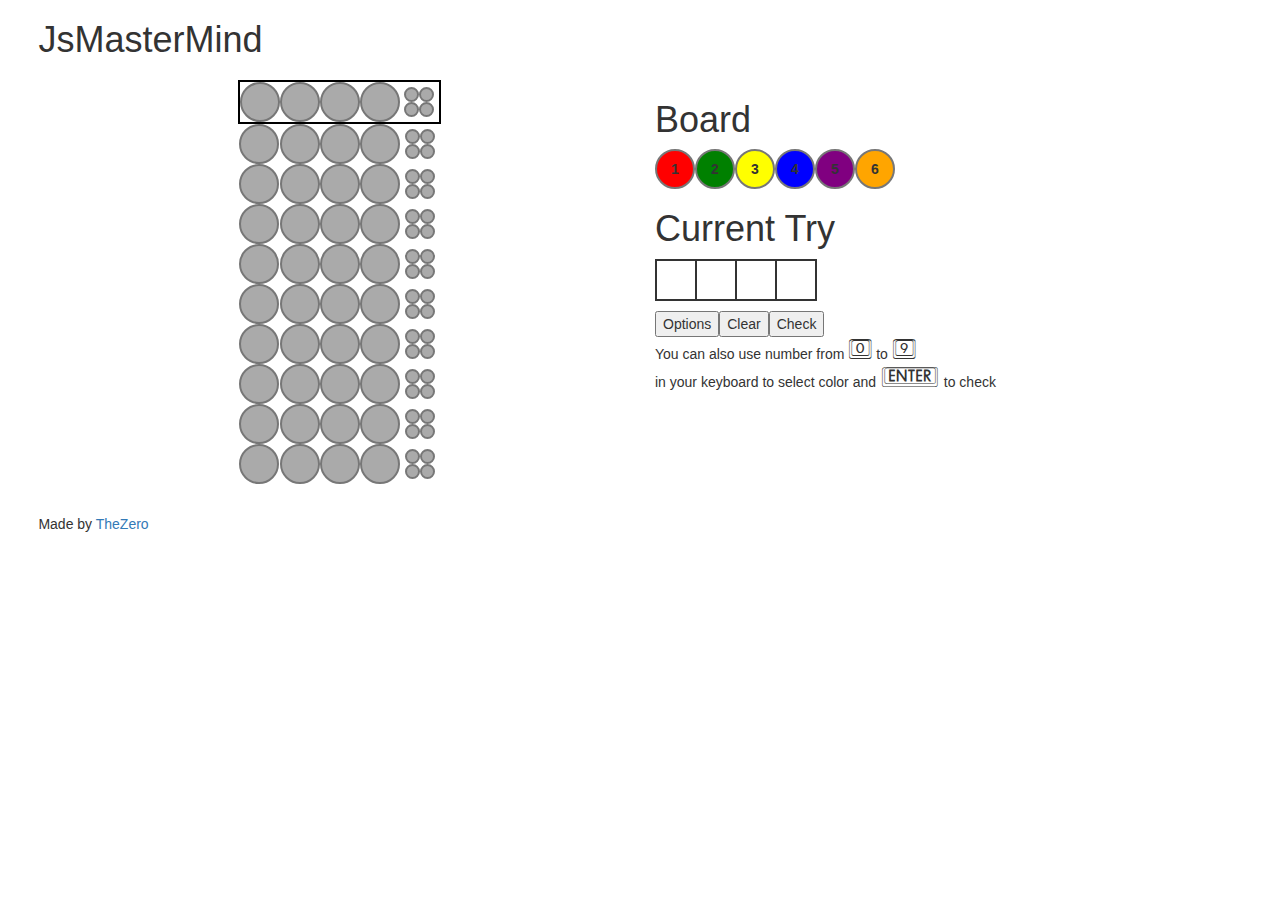
<file: index.html>
<!DOCTYPE html>
<html>
<head>
	<title>Mastermind</title>
	<meta http-equiv="content-type" content="text/html;charset=utf-8" />
	<meta name="viewport" content="width=device-width, initial-scale=1.0">
	<!-- Mastermind Engine -->
	<script src="./mind.js"></script>

  <!-- Loading Bootstrap -->
  <link href="./css/bootstrap.min.css" rel="stylesheet">

  <!-- HTML5 shim, for IE6-8 support of HTML5 elements. All other JS at the end of file. -->
  <!--[if lt IE 9]>
    <script src="./js/vendor/html5shiv.js"></script>
    <script src="./js/vendor/respond.min.js"></script>
  <![endif]-->

  <link href="./css/main.css" rel="stylesheet">
</head>
<body>
	<div class="container-fluid">
		<div class="row"><h1>JsMasterMind</h1></div>
		<div class="row" id="ui">
				<div class="col-sm-6 col-md-6 col-xs-6 game_td"></div>
				<div class="col-sm-6 col-md-6 col-xs-6 board_td"></div>
		</div>
		<footer class="row">Made by <a href="http://thez3ro.github.io">TheZero</a></footer>
	</div>
	<div class="modal fade" id="myModal" tabindex="-1" role="dialog" aria-labelledby="myModalLabel">
		<div class="modal-dialog" role="document">
			<div class="modal-content">
				<div class="modal-header">
					<button type="button" class="close" data-dismiss="modal" aria-label="Close"><span aria-hidden="true">&times;</span></button>
					<h4 class="modal-title" id="myModalLabel">Options</h4>
				</div>
				<div class="modal-body">
					<form id="addForm">
						<input name="try" type="text" class="form-control" placeholder="Number of Try (default 10, max 20)"/><br/>
						<input name="colors" type="text" class="form-control" placeholder="Number of Colors (default 6, max 10)"/><br/>
						<strong>NB.</strong><span>A <b>Code length</b> value too high can brake the website design</span>
						<input name="code" type="text" class="form-control" placeholder="Code Length (default 4, max 10)"/><br/>
					</form>
				</div>
				<div class="modal-footer">
					<button type="button" class="btn btn-default" data-dismiss="modal">Close</button>
					<button type="button" class="btn btn-primary" onClick="save();">Save changes</button>
				</div>
			</div>
		</div>
	</div>
	<script src="./js/vendor/jquery.min.js"></script>
  <script src="./js/bootstrap.min.js"></script>
	<script src="./js/localforage.js"></script>
	<script>
		var ntry=0,cell=0,tcode="";
		var board = {"try":10,"color":6,"code":4};
		var m=new Mind();

		localforage.getItem('board', function(err, b) {
			if(b!=null){
				board=b;
			}
			draw(board.try,board.color,board.code);
			m.generate(board.code,board.color);
		});

		function draw(dtry,dcolor,dcode){
			$("#ui .board_td").empty();
			$("#ui .game_td").empty();
			$("#ui .board_td").append($(document.createElement("div")).addClass("board"));
			$("#ui .game_td").append($(document.createElement("table")).addClass("game"));
			//Game Board
			for(var i=0;i<dtry;i++){
				$("#ui .game").append(document.createElement("tr"));
			}
			for(var j=0;j<dcode;j++){
				$("#ui .game tr").append($(document.createElement("td")).addClass("circle"));
			}
			$("#ui .circle").append($(document.createElement("div")).addClass("grey"));
			$("#ui .game tr").append($(document.createElement("td")).addClass("result"));
			$($("#ui .game tr")[ntry]).addClass("try");
			$("#ui .game tr .result").append($("<table><tr class='first'></tr><tr class='second'></tr></table>"));
			first=Math.ceil(dcode/2);
			second=dcode-first;
			for(var i=0;i<first;i++){
				$("#ui .game tr .result .first").append(document.createElement("td"));
			}
			for(var i=0;i<second;i++){
				$("#ui .game tr .result .second").append(document.createElement("td"));
			}
			$("#ui .game tr .result table td").addClass("mini_circle");
			$("#ui .game .mini_circle").append($(document.createElement("div")).addClass("grey"));
			// Select Board
			$("#ui .board").append("<h1>Board</h1>");
			$("#ui .board").append($(document.createElement("table")).addClass("select"));
			$("#ui .board .select").append(document.createElement("tr"));
			for(var j=0;j<dcolor;j++){
				$("#ui .board .select tr").append($(document.createElement("td")).addClass("circle"));
				$($("#ui .board .select tr td")[j]).append($(document.createElement("div")).addClass(m.dict[j]));
			}
			// Current Board
			$("#ui .board").append("<h1 id=\"text\">Current Try</h1>");
			$("#ui .board").append($(document.createElement("table")).addClass("current"));
			$("#ui .board .current").append(document.createElement("tr"));
			for(var j=0;j<dcode;j++){
				$("#ui .board .current tr").append($(document.createElement("td")).addClass("circle"));
			}
			$("#ui .circle div").append($(document.createElement("span")).addClass("numbers"));

			// Buttons
			$("#ui .board").append($("<div id='buttons'></div>"));
			$("#ui .board #buttons").append($("<button id='options' onClick='opt()'>Options</button>"));
			$("#ui .board #buttons").append($("<button id='clear' onClick='clear_try()'>Clear</button>"));
			$("#ui .board #buttons").append($("<button id='check' onClick='check()'>Check</button>"));
			$("#ui .board #buttons").append($("<br/><span class='info'>You can also use number from <span class='bkc'>0</span> to <span class='bkc'>9</span><br/>in your keyboard to select color and <span class='bkc'>e</span> to check</span>"));

			// Events
			$("#ui .board .select tr td div").click(function(){
				if(cell<board.code){
					var c=$(this).attr("class");
					$($("#ui .board .current tr td")[cell]).append($(document.createElement("div")).addClass(c));
					tcode+=c;
					cell+=1;
				}else{
					$("#check").focus();
				}
			});

			$(document.body).on('keydown', function(e) {
				// 48-57 < 13
				var c="",i=-1;
		    switch (e.which) {
					case 8:
					  del();break;
	        case 13:
            check();break;
	        case 48:
            i=9;break;
					case 49:
						i=0;break;
					case 50:
						i=1;break;
					case 51:
						i=2;break;
					case 52:
						i=3;break;
					case 53:
						i=4;break;
					case 54:
						i=5;break;
					case 55:
						i=6;break;
					case 56:
						i=7;break;
					case 57:
						i=8;break;
		    }
				if(i!=null && i<board.color && i>=0){
					if(cell<board.code){
						c=$($("#ui .board .select tr td")[i]).find("div").attr("class");
						$($("#ui .board .current tr td")[cell]).append($(document.createElement("div")).addClass(c));
						tcode+=c;
						cell+=1;
					}
				}
			});
		}

		function clear_try(){
			$("#ui .board .current tr td").empty("div");
			cell=0;
			tcode="";
		}

		function del(){
			if(cell>0){
				cell-=1;
				$($("#ui .board .current tr td")[cell]).empty("div");
				tcode=tcode.substr(0,tcode.length-1);
			}
		}

		function check(){
			if(tcode.length==board.code){
				//Draw this try
				tr=$("#ui .game tr")[ntry*3];
				for(var i=0;i<board.code;i++){
					current=$("#ui .board .current tr td")[i];
					var c=$($(current).find("div")).attr("class");
					td=$(tr).find("td.circle")[i];
					$(td).find("div").removeClass("grey").addClass(c);
				}
				//Check solution
				var r=m.check(tcode);
				for(var i=0;i<r.p;i++){
					$($(".try .result td")[i]).find("div").removeClass("grey").addClass("black");
				}
				for(var i=0;i<r.c;i++){
					$($(".try .result td")[i+r.p]).find("div").removeClass("grey").addClass("white");
				}
				//Update the try

				if(r.p==board.code){
					solution(true);
				}else{
					if(ntry==board.try-1){
						solution(false);
					}else{
						$($("#ui .game tr")[ntry*3]).removeClass("try");
						ntry+=1;
						$($("#ui .game tr")[ntry*3]).addClass("try");
						clear_try();
					}
				}
			}else{
				alert("Error, code too short");
			}
		}

		function solution(win){
			clear_try();
			$("#text").text("The code was:");
			for(var i=0;i<m.code.length;i++){
				$($("#ui .board .current tr td")[i]).append($(document.createElement("div")).addClass(m.code[i]));
			}
			$("#clear").attr("disabled",true);
			$("#check").attr("disabled",true);
			$(document.body).off('keydown');
			reload_button="<button id=\"reload\" onClick=\"reload()\">Reload</button>";
			if(win){
				$("#ui .board").append("<div class=\"alert alert-success\" role=\"alert\"><h3>You Win!</h3>"+reload_button+"</div>");
			}else{
				$("#ui .board").append("<div class=\"alert alert-danger\" role=\"alert\"><h3>You Lose</h3>"+reload_button+"</div>");
			}
		}

		function reload(){
			location.reload();
		}

		function opt(){
			$("#myModal").modal('show');
		}

		function save(){
			var t=$("#addForm input[name=try]").val(),co=$("#addForm input[name=colors]").val(),c=$("#addForm input[name=code]").val();
			t=parseInt(t);co=parseInt(co);c=parseInt(c);
			if(t!="" && t<=20 && t>0){
				board.try=t;
			}
			if(co!="" && co<=10 && co>0){
				board.color=co;
			}
			if(c!="" && c<=10 && c>0){
				board.code=c;
			}
			console.log(board);
			$("#addForm input[name=try]").val("");$("#addForm input[name=colors]").val("");$("#addForm input[name=code]").val("");
			localforage.setItem('board', board, function(err, result) {
      	//console.log(result);
				reload();
    	});
			$("#myModal").modal('hide');
		}
	</script>
</body>
</html>
</file>
<file: css/main.css>
.container-fluid {
  margin: 0 3%;
}
#ui {
  margin-top:10px;
  margin-bottom:30px;
}
.game,.board{
  margin: 0 auto;
}
#ui>h1 {
  text-align: center;
}
#ui .game tr {
  margin:2px solid transparent;
}
.result, .circle, .circle>div {
  width:40px;
  height:40px;
}
.result>table{
  margin: auto;
}
.mini_circle,.mini_circle>div {
  width:15px;
  height:15px;
}
.current .circle {
  border: 2px solid #333;
}
.circle>div,.mini_circle>div {
  border-radius:30px;
  border:2px solid #777;
}
.circle .grey,.mini_circle .grey {
  background-color: #AAA;
}
.mini_circle .black { background-color: #000; }
.mini_circle .white { background-color: #FFF; }
.try {
  border:2px solid #000;
}
.numbers {
  margin: 8px 14px;
  position: absolute;
  font-weight: bold;
  color: #333;
}
.R { background-color: red;} .R>span::after {content:"1";}
.G { background-color: green;} .G>span::after {content:"2";}
.Y { background-color: yellow;} .Y>span::after {content:"3";}
.B { background-color: blue;} .B>span::after {content:"4";}
.V { background-color: purple;} .V>span::after {content:"5";}
.O { background-color: orange;} .O>span::after {content:"6";}
.N { background-color: black;} .N>span::after {content:"7";}
.W { background-color: white;} .W>span::after {content:"8";}
.A { background-color: grey;} .A>span::after {content:"9";}
.P { background-color: pink;} .P>span::after {content:"0";}
#buttons {
  margin-top:10px;
}
footer {
  margin-top: 30px;
}
@media (max-width:600px){
  /* bootstrap hack*/
  .col-xs-6 {
    width: 100%;
  }
  #ui {
    max-width: 50%;
    margin: auto;
  }
  .info {
    display:none;
  }
}
@media (max-width:500px){
  #ui {
    max-width: 80%;
  }
}
.alert {
  margin-top: 20px;
  padding-top: 0px;
}
.alert button {
  color:#333;
}
@font-face {
  font-family: "BKC";
  src: url(../bkc.ttf) format("truetype");
}
.bkc { font-family: "BKC", sans-serif;font-size: 20px; }
</file>
